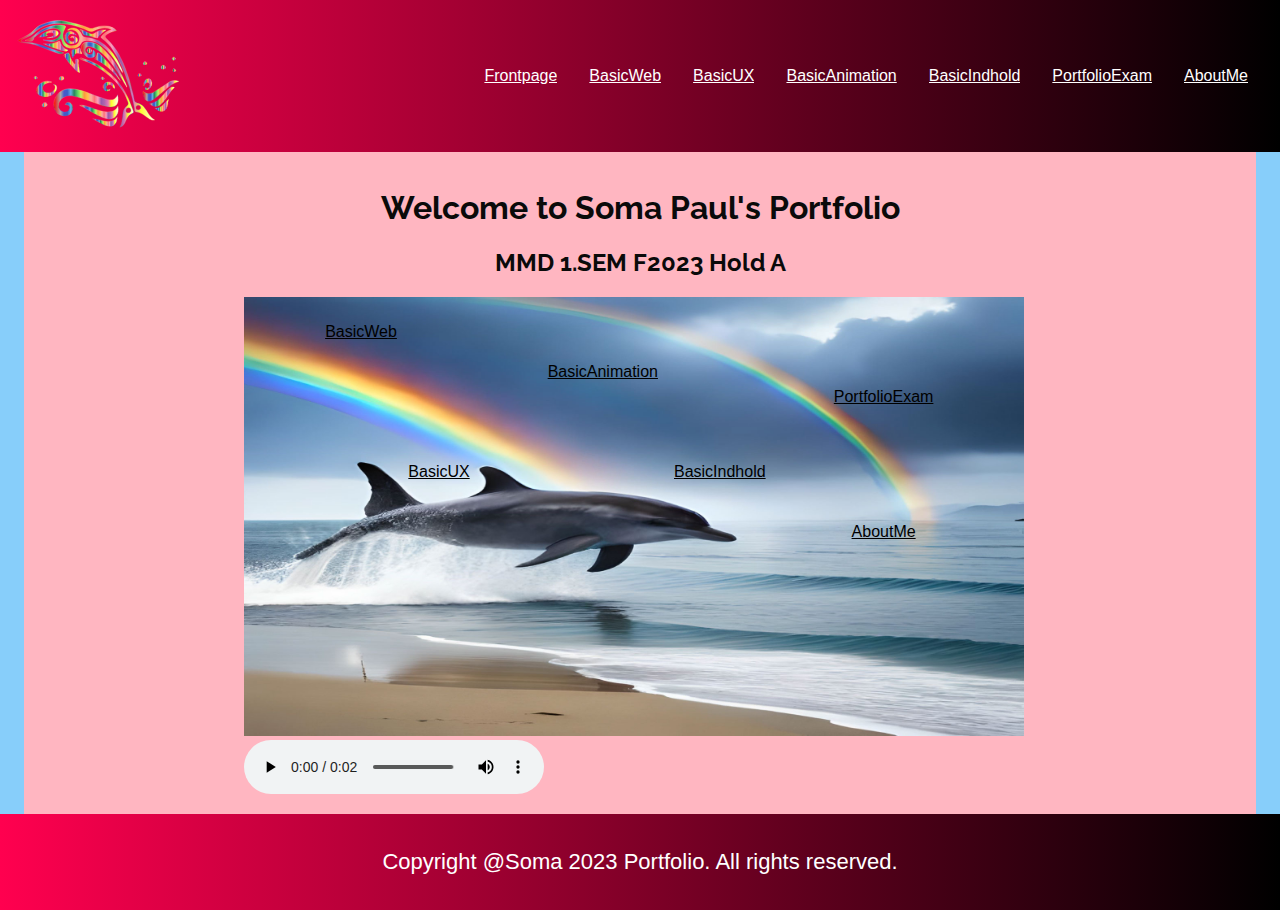
<file: index.html>
<!DOCTYPE html>
<html lang="en">
<head>
  <meta charset="UTF-8">
  <meta http-equiv="X-UA-Compatible" content="IE=edge">
  <meta name="viewport" content="width=device-width, initial-scale=1.0">
  <title>My Portfolio</title>
  <link rel="stylesheet" href="style.css">

</head>
<body>
  <header class="top-nav">

    <div class="logo">
      <a href="index.html"> <img src="images/pixelied-dolphin.svg" alt="Logo"></a>
    </div>
    <input id="menu-toggle" type="checkbox">
    <label class="menu-button-container" for="menu-toggle">
      <span class="menu-button"></span>
    </label>
    <ul class="menu">
      <li><a href="index.html">Frontpage</a></li>
      <li><a href="basicweb.html">BasicWeb</a></li>
      <li><a href="basicux.html">BasicUX</a></li>
      <li><a href="basicanimation.html">BasicAnimation</a></li>
      <li><a href="basicindhold.html">BasicIndhold</a></li>
      <li><a href="portfolioexam.html">PortfolioExam</a></li>
      <li><a href="aboutme.html">AboutMe</a></li>
    </ul>
  </header>
  
  <main>
    <h1>Welcome to Soma Paul's Portfolio</h1>
    <h2>MMD 1.SEM F2023 Hold A</h2>
    <div id="port_menu">
    
      <div id="portfolio_bg">
          <img src="images/bacground.jpg" alt="bg">
          <div class="links">
              <div class="punkt1">
                  <a class="link" href="basicweb.html"> BasicWeb
                      <span><img src="images/pixelied-dolphin.svg" alt="link"></span>
                  </a>
              </div>
              <div class="punkt2">
                  <a class="link" href="basicux.html">BasicUX 
                      <span><img src="images/pixelied-dolphin.svg" alt="link"></span>
                  </a>
              </div>
              <div class="punkt3">
                  <a class="link" href="basicanimation.html"> BasicAnimation
                      <span><img src="images/pixelied-dolphin.svg" alt="link"></span>
                  </a>
              </div>
              <div class="punkt4">
                  <a class="link" href="basicindhold.html"> BasicIndhold
                      <span><img src="images/pixelied-dolphin.svg" alt="link"></span>
                  </a>
              </div>
              <div class="punkt5">
                  <a class="link" href="portfolioexam.html"> PortfolioExam
                      <span><img src="images/pixelied-dolphin.svg" alt="link"></span>
                  </a>
              </div>
              <div class="punkt6">
                <a class="link" href="aboutme.html"> AboutMe
                    <span><img src="images/pixelied-dolphin.svg" alt="link"></span>
                </a>
            </div>
            
          </div>
          <audio controls autoplay loop>
            <source src="sound/dolphin_sound.mp3" type="audio/mpeg">
          </audio>
      </div>
    </div>
   
  
    </main>
    
      <footer>
        <p>Copyright @Soma 2023 Portfolio. All rights reserved.</p>
      </footer>
      <script src="script.js"></script>

    
      

</body>

</html>
</file>
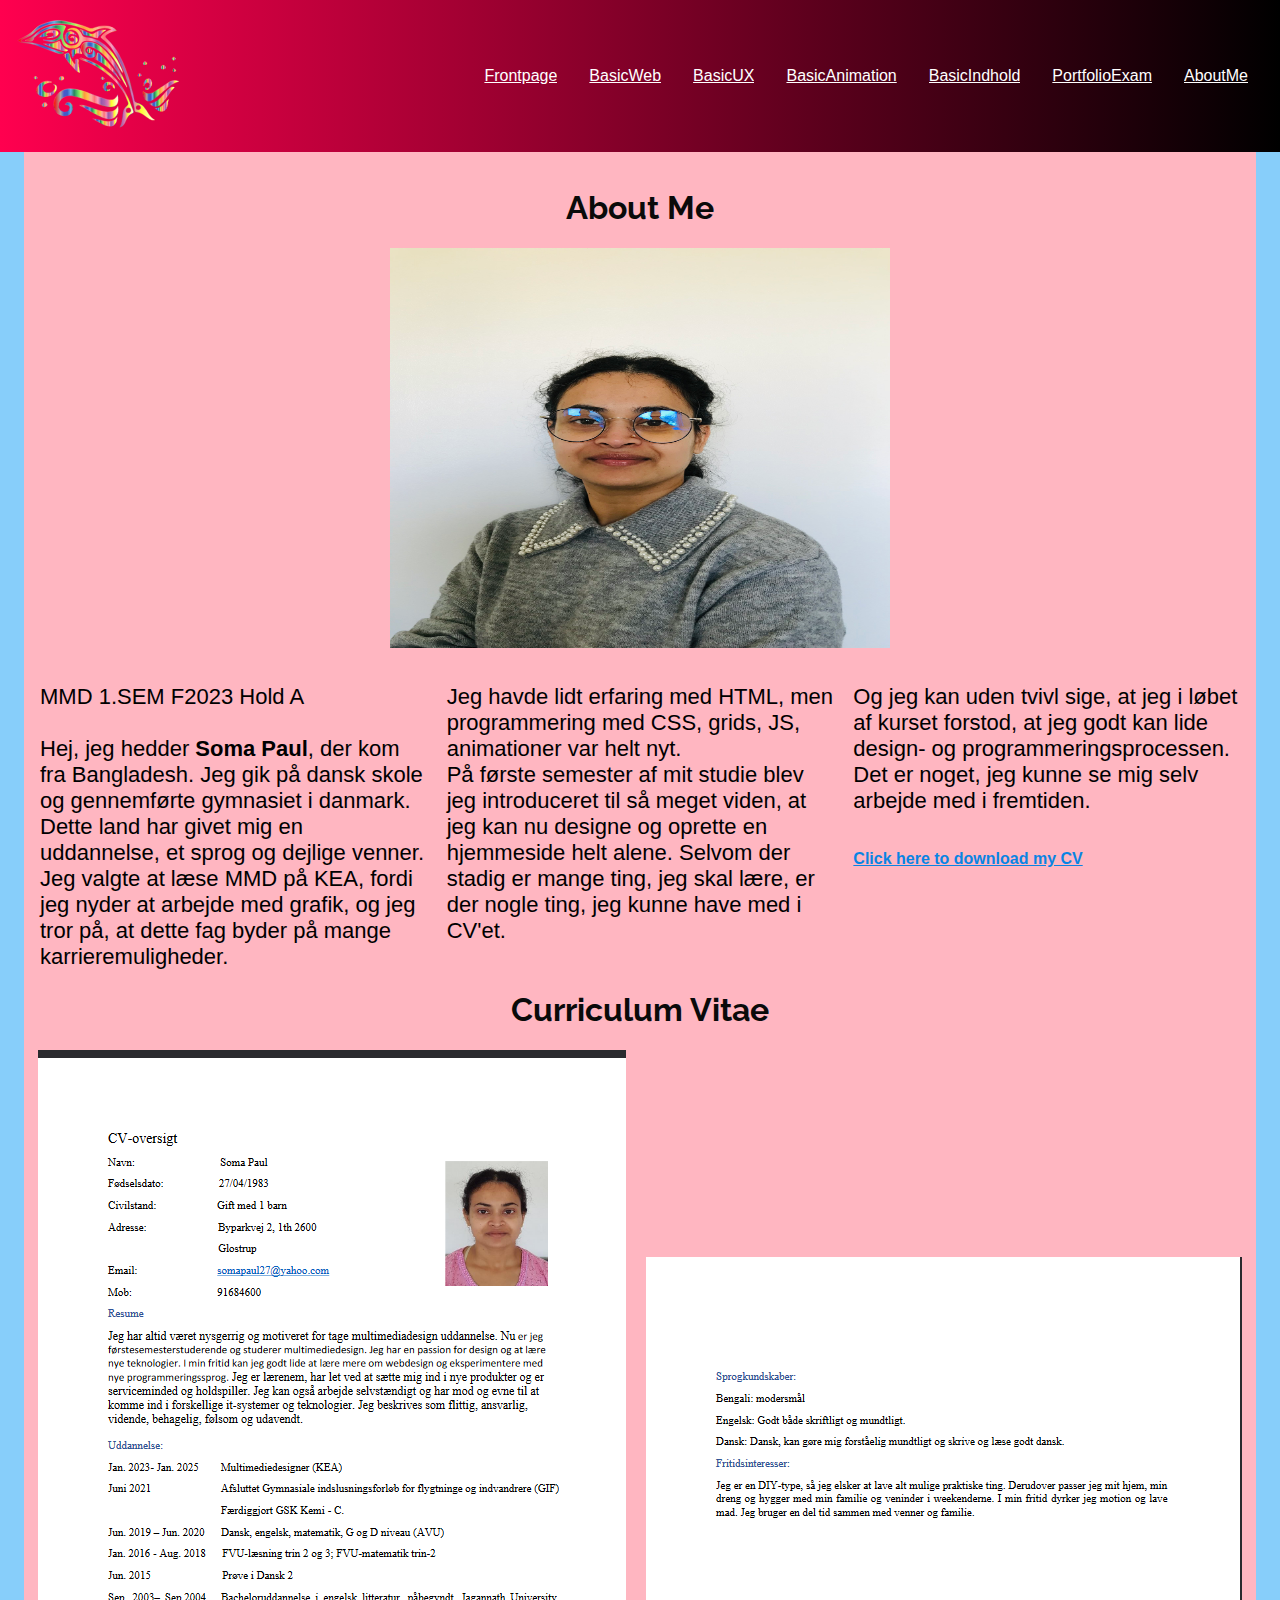
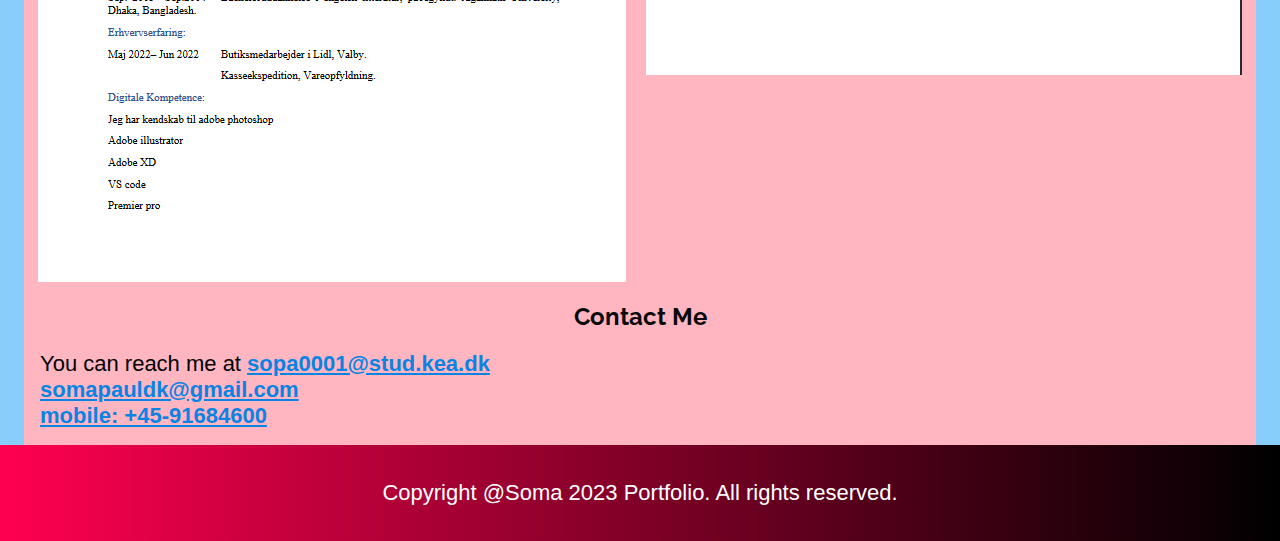
<file: aboutme.html>
<!DOCTYPE html>
<html lang="da">
<head>
  <meta charset="UTF-8">
  <meta http-equiv="X-UA-Compatible" content="IE=edge">
  <meta name="viewport" content="width=device-width, initial-scale=1.0">
  <title>My Portfolio</title>
  <link rel="stylesheet" href="style.css">
  
</head>
<body>
  <header class="top-nav">

    <div class="logo">
      <a href="index.html"> <img src="images/pixelied-dolphin.svg" alt="Logo"></a>
    </div>
    <input id="menu-toggle" type="checkbox">
    <label class="menu-button-container" for="menu-toggle">
      <span class="menu-button"></span>
    </label>
    <ul class="menu">
      <li><a href="index.html">Frontpage</a></li>
      <li><a href="basicWeb.html">BasicWeb</a></li>
      <li><a href="basicux.html">BasicUX</a></li>
      <li><a href="basicanimation.html">BasicAnimation</a></li>
      <li><a href="basicindhold.html">BasicIndhold</a></li>
      <li><a href="portfolioexam.html">PortfolioExam</a></li>
      <li><a href="aboutme.html">AboutMe</a></li>
    </ul>
  </header>
  <main>
    <h1>About Me</h1>
    <div class="grid_1">
      <img src="image_50363905.JPG" alt="me" width="500" height="400">
  </div>
      <br>
  <br>
  <div class="three-column-container">
    <div class="column">
   <p>MMD 1.SEM F2023 Hold A<br><br>
Hej, jeg hedder <strong><strong>Soma Paul</strong></strong>, der kom fra Bangladesh. Jeg gik på dansk skole og gennemførte gymnasiet i danmark. Dette land har givet mig en uddannelse, et sprog og dejlige venner.<br>
Jeg valgte at læse MMD på KEA, fordi jeg nyder at arbejde med grafik, og jeg tror på, at dette fag byder på mange karrieremuligheder.
         </p>
    </div>
    <div class="column">
      <p>Jeg havde lidt erfaring med HTML, men programmering med CSS, grids, JS, animationer var helt nyt.<br>
På første semester af mit studie blev jeg introduceret til så meget viden, at jeg  kan nu designe og oprette en hjemmeside helt alene. Selvom der stadig er mange ting, jeg skal lære, er der nogle ting, jeg kunne have med i CV'et.</p>
    </div>
    <div class="column">
      <p>
Og jeg kan uden tvivl sige, at jeg i løbet af kurset forstod, at jeg godt kan lide design- og programmeringsprocessen. Det er noget, jeg kunne se mig selv arbejde med i fremtiden.</p><br>
<br>
<a href="designercv.pdf" target="_blank" download="CV.pdf"><strong>Click here to download my CV</strong></a>
 </div>
  </div>

    

    <h1>Curriculum Vitae</h1>
    
  
    <div class="image-row">
      <img src="images/cv1.png" alt="cv1">
      <img src="images/cv2.png" alt="cv2">
    </div>
  
    

  <section id="contact">
    <h2>Contact Me</h2>
    <p>You can reach me at <a href="mailto:sopa0001@stud.kea.dk"><strong>sopa0001@stud.kea.dk</strong><br>
    <strong>somapauldk@gmail.com</strong><br>
  <strong>mobile: +45-91684600</strong></a></p>
  </section>
  </main>

  
  <footer>
    <p>Copyright @Soma 2023 Portfolio. All rights reserved.</p>
  </footer>
  <script src="script.js"></script>
</body>
</html>
</file>
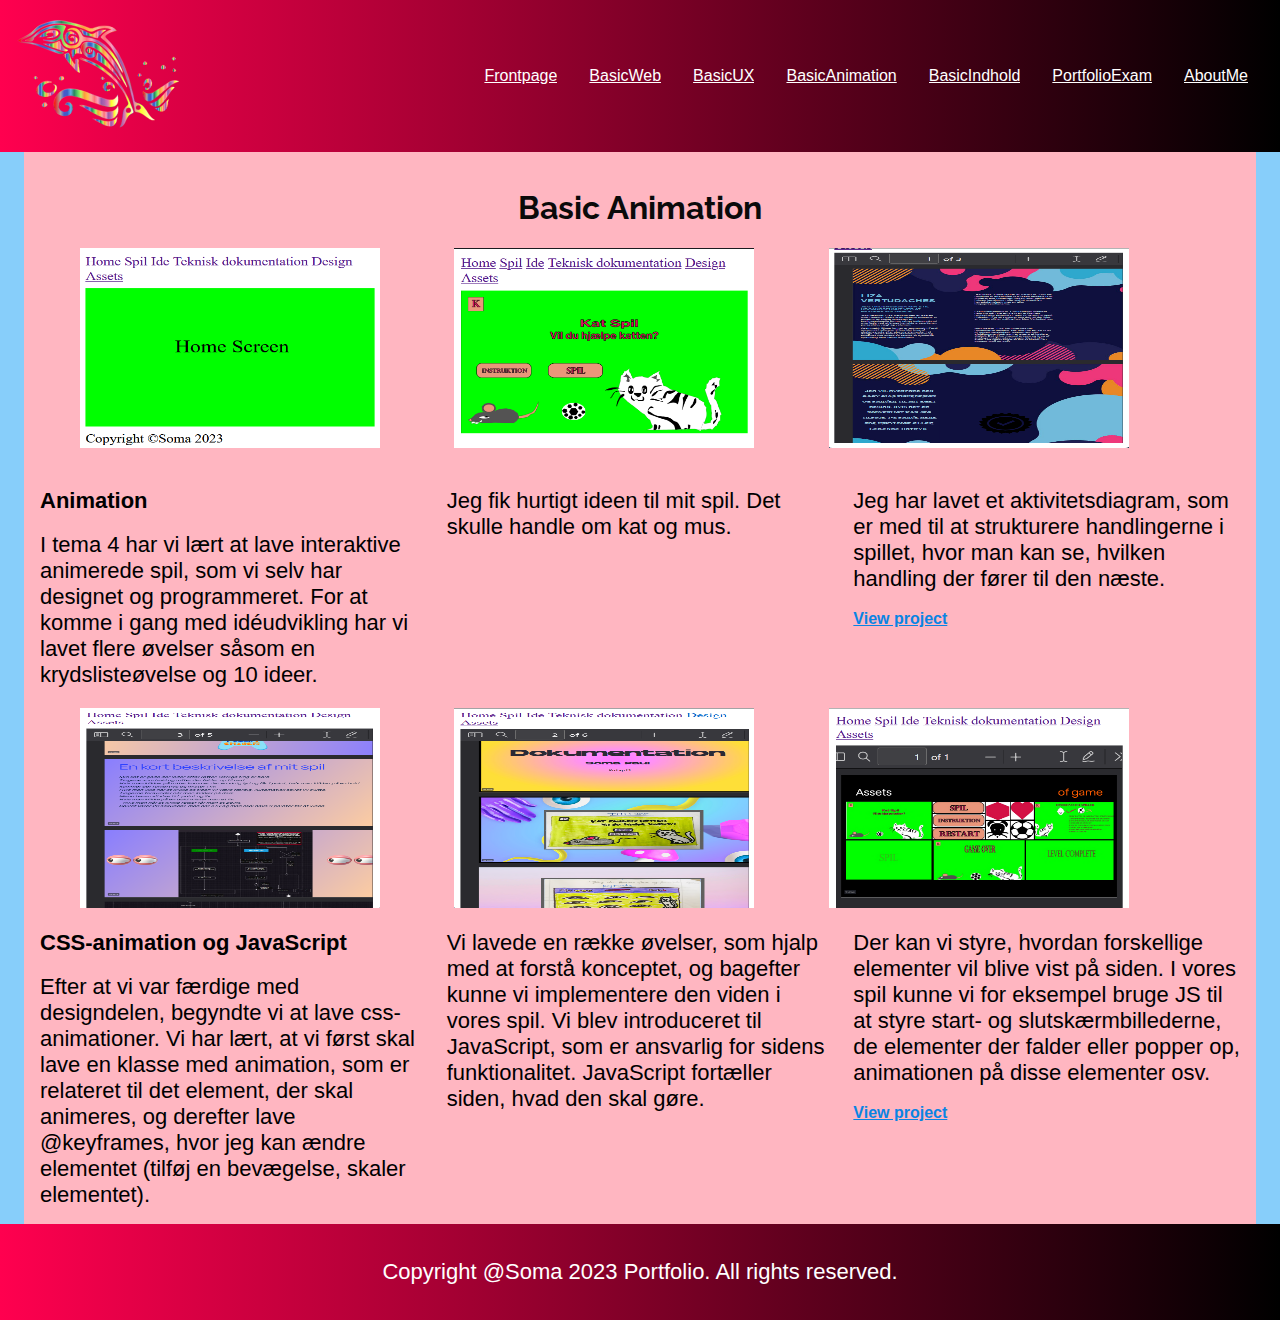
<file: basicanimation.html>
<!DOCTYPE html>
<html lang="da">
<head>
  <meta charset="UTF-8">
  <meta http-equiv="X-UA-Compatible" content="IE=edge">
  <meta name="viewport" content="width=device-width, initial-scale=1.0">
  <title>My Portfolio</title>
  <link rel="stylesheet" href="style.css">

</head>
<body>
  <header class="top-nav">

    <div class="logo">
      <a href="index.html"> <img src="images/pixelied-dolphin.svg" alt="Logo"></a>
    </div>
    <input id="menu-toggle" type="checkbox">
    <label class="menu-button-container" for="menu-toggle">
      <span class="menu-button"></span>
    </label>
    <ul class="menu">
      <li><a href="index.html">Frontpage</a></li>
      <li><a href="basicweb.html">BasicWeb</a></li>
      <li><a href="basicux.html">BasicUX</a></li>
      <li><a href="basicanimation.html">BasicAnimation</a></li>
      <li><a href="basicindhold.html">BasicIndhold</a></li>
      <li><a href="portfolioexam.html">PortfolioExam</a></li>
      <li><a href="aboutme.html">AboutMe</a></li>
    </ul>
  </header>
  <main>
    <h1>Basic Animation</h1>
   <div class="grid_1-1-1">
               <div>
              <img src="images/anim1.png" alt="animation" width="300" height="200">
               </div>
               <div>
              <img src="images/anim2.png" alt="animation" width="300" height="200">
               </div>
               <div>
                <img src="images/anim3.png" alt="animation" width="300" height="200">
               </div>
           </div><br>
           <br>
           <div class="three-column-container">
            <div class="column">
            <p><strong>Animation</strong></p><br>
            <p>I tema 4 har vi lært at lave interaktive animerede spil, som vi selv har designet og programmeret. For at komme i gang med idéudvikling har vi lavet flere øvelser såsom en krydslisteøvelse og 10 ideer.
                 </p>
            </div>
            <div class="column">
              <p>Jeg fik hurtigt ideen til mit spil. Det skulle handle om kat og mus.</p>
            </div>
            <div class="column">
              <p>Jeg har lavet et aktivitetsdiagram, som er med til at strukturere handlingerne i spillet, hvor man kan se, hvilken handling der fører til den næste.</p><br>
<a href="http://somapaul.dk/T4/website/index.html"><strong>View project</strong></a>
         </div>
          </div>
<div class="grid_1-1-1">
  <div>
<img src="images/anim4.png" alt="animation" width="300" height="200">
  </div>
  <div>
<img src="images/anim5.png" alt="animation" width="300" height="200">
  </div>
  <div>
   <img src="images/anim6.png" alt="animation" width="300" height="200">
  </div>
</div><br>
<div class="three-column-container">
  <div class="column">
  <p><strong>CSS-animation og JavaScript </strong></p><br>
  <p>Efter at vi var færdige med designdelen, begyndte vi at lave css-animationer. Vi har lært, at vi først skal lave en klasse med animation, som er relateret til det element, der skal animeres, og derefter lave @keyframes, hvor jeg kan ændre elementet (tilføj en bevægelse, skaler elementet).
       </p>
  </div>
  <div class="column">
    <p>Vi lavede en række øvelser, som hjalp med at forstå konceptet, og bagefter kunne vi implementere den viden i vores spil. Vi blev introduceret til JavaScript, som er ansvarlig for sidens funktionalitet. JavaScript fortæller siden, hvad den skal gøre.</p>
  </div>
  <div class="column">
    <p>Der kan vi styre, hvordan forskellige elementer vil blive vist på siden. I vores spil kunne vi for eksempel bruge JS til at styre start- og slutskærmbillederne, de elementer der falder eller popper op, animationen på disse elementer osv.</p><br>
<a href="http://somapaul.dk/T4/website/index.html"><strong>View project</strong></a>
</div>
</div>
          
      
    
  </main>
  
    

      <footer>
        <p>Copyright @Soma 2023 Portfolio. All rights reserved.</p>
      </footer>
  

  
  
  <script src="script.js"></script>

</body>
</html>
</file>
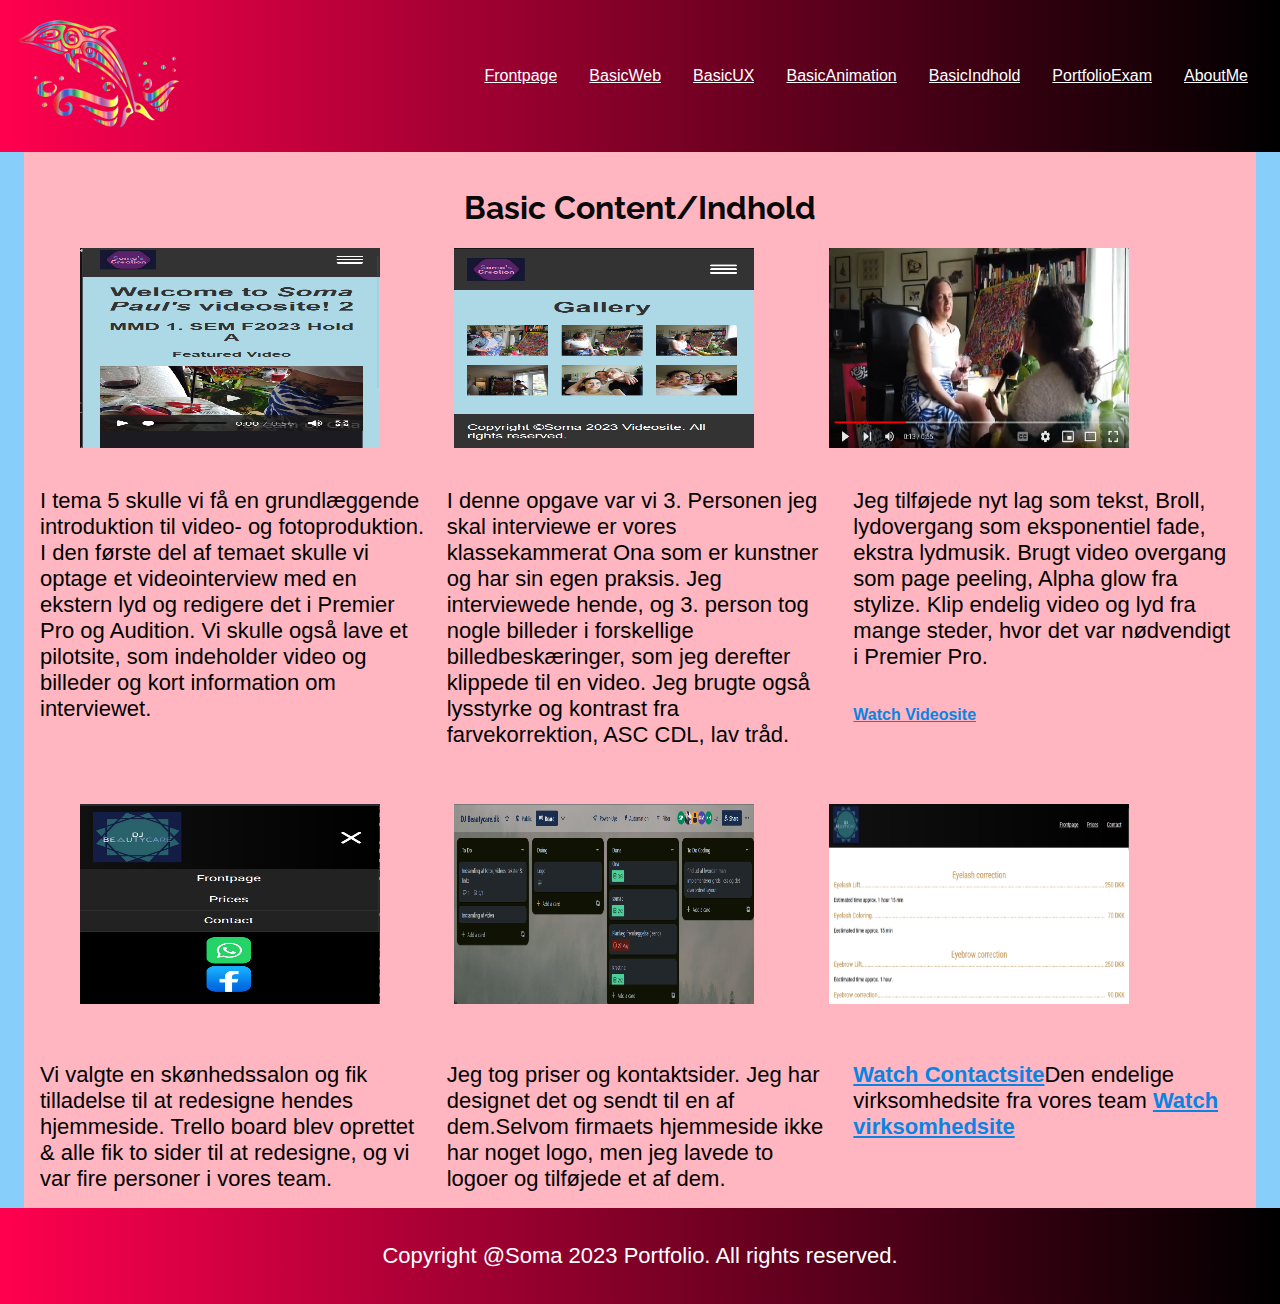
<file: basicindhold.html>
<!DOCTYPE html>
<html lang="da">
<head>
  <meta charset="UTF-8">
  <meta http-equiv="X-UA-Compatible" content="IE=edge">
  <meta name="viewport" content="width=device-width, initial-scale=1.0">
  <title>My Portfolio</title>
  <link rel="stylesheet" href="style.css">

</head>
<body>
  <header class="top-nav">

    <div class="logo">
      <a href="index.html"> <img src="images/pixelied-dolphin.svg" alt="Logo"></a>
    </div>
    <input id="menu-toggle" type="checkbox">
    <label class="menu-button-container" for="menu-toggle">
      <span class="menu-button"></span>
    </label>
    <ul class="menu">
      <li><a href="index.html">Frontpage</a></li>
      <li><a href="basicweb.html">BasicWeb</a></li>
      <li><a href="basicux.html">BasicUX</a></li>
      <li><a href="basicanimation.html">BasicAnimation</a></li>
      <li><a href="basicindhold.html">BasicIndhold</a></li>
      <li><a href="portfolioexam.html">PortfolioExam</a></li>
      <li><a href="aboutme.html">AboutMe</a></li>
    </ul>
  </header>
  <main>
    <h1>Basic Content/Indhold</h1>
<div class="grid_1-1-1">
             <div>
             <img src="images/videosite1.png" alt="video" width="300" height="200">
             </div>
             <div>
             <img src="images/videosite.png" alt="video" width="300" height="200">
             </div>
             <div><img src="images/youtube.png" alt="youtube" width="300" height="200"></div>
              </div><br>
              <br>
              <div class="three-column-container">
                <div class="column">
               <p>I tema 5 skulle vi få en grundlæggende introduktion til video- og fotoproduktion. I den første del af temaet skulle vi optage et videointerview med en ekstern lyd og redigere det i Premier Pro og Audition. Vi skulle også lave et pilotsite, som indeholder video og billeder og kort information om interviewet.
                     </p>
                </div>
                <div class="column">
                  <p>I denne opgave var vi 3. Personen jeg skal interviewe er vores klassekammerat Ona som er kunstner og har sin egen praksis. Jeg interviewede hende, og 3. person tog nogle billeder i forskellige billedbeskæringer, som jeg derefter klippede til en video. Jeg brugte også lysstyrke og kontrast fra farvekorrektion, ASC CDL, lav tråd.</p>
                </div>
                <div class="column">
                  <p>Jeg tilføjede nyt lag som tekst, Broll, lydovergang som eksponentiel fade, ekstra lydmusik. Brugt video overgang som page peeling, Alpha glow fra stylize. Klip endelig video og lyd fra mange steder, hvor det var nødvendigt i Premier Pro.</p><br>
<br>
<a href="http://somapaul.dk/videosite/"><strong>Watch Videosite</strong></a><br>

             </div>
              </div><br>
        <br>
        <div class="grid_1-1-1">
          <div>
        <img src="images/djhome.png" alt="djhome" width="300" height="200">
          </div>
          <div>
          <img src="images/trello.png" alt="home" width="300" height="200">
          </div>
          <div>
         <img src="images/prices.png" alt="home" width="300" height="200">
          </div>
      </div><br>
      
      <br>
      <br>
      <div class="three-column-container">
        <div class="column">
       <p>Vi valgte en skønhedssalon og fik tilladelse til at redesigne hendes hjemmeside. Trello board blev oprettet
& alle fik to sider til at redesigne, og vi var fire personer i vores team.
             </p>
        </div>
        <div class="column">
          <p>Jeg tog priser og kontaktsider. Jeg har designet det og sendt til en af dem.Selvom firmaets hjemmeside ikke har noget logo, men jeg lavede to logoer og tilføjede et af dem.</p>
        </div>
        <div class="column">
          <p>
<a href="http://somapaul.dk/T6/index.html"><strong>Watch Contactsite</strong></a>Den endelige virksomhedsite fra vores team
      <a href="https://ivanpopovkea.dk/dj_beauty/index.html"><strong>Watch virksomhedsite</strong></a></p>
     </div>
      </div>

    
    
  </main>
  
    

      <footer>
        <p>Copyright @Soma 2023 Portfolio. All rights reserved.</p>
      </footer>
  

  
  
  <script src="script.js"></script>

</body>
</html>
</file>
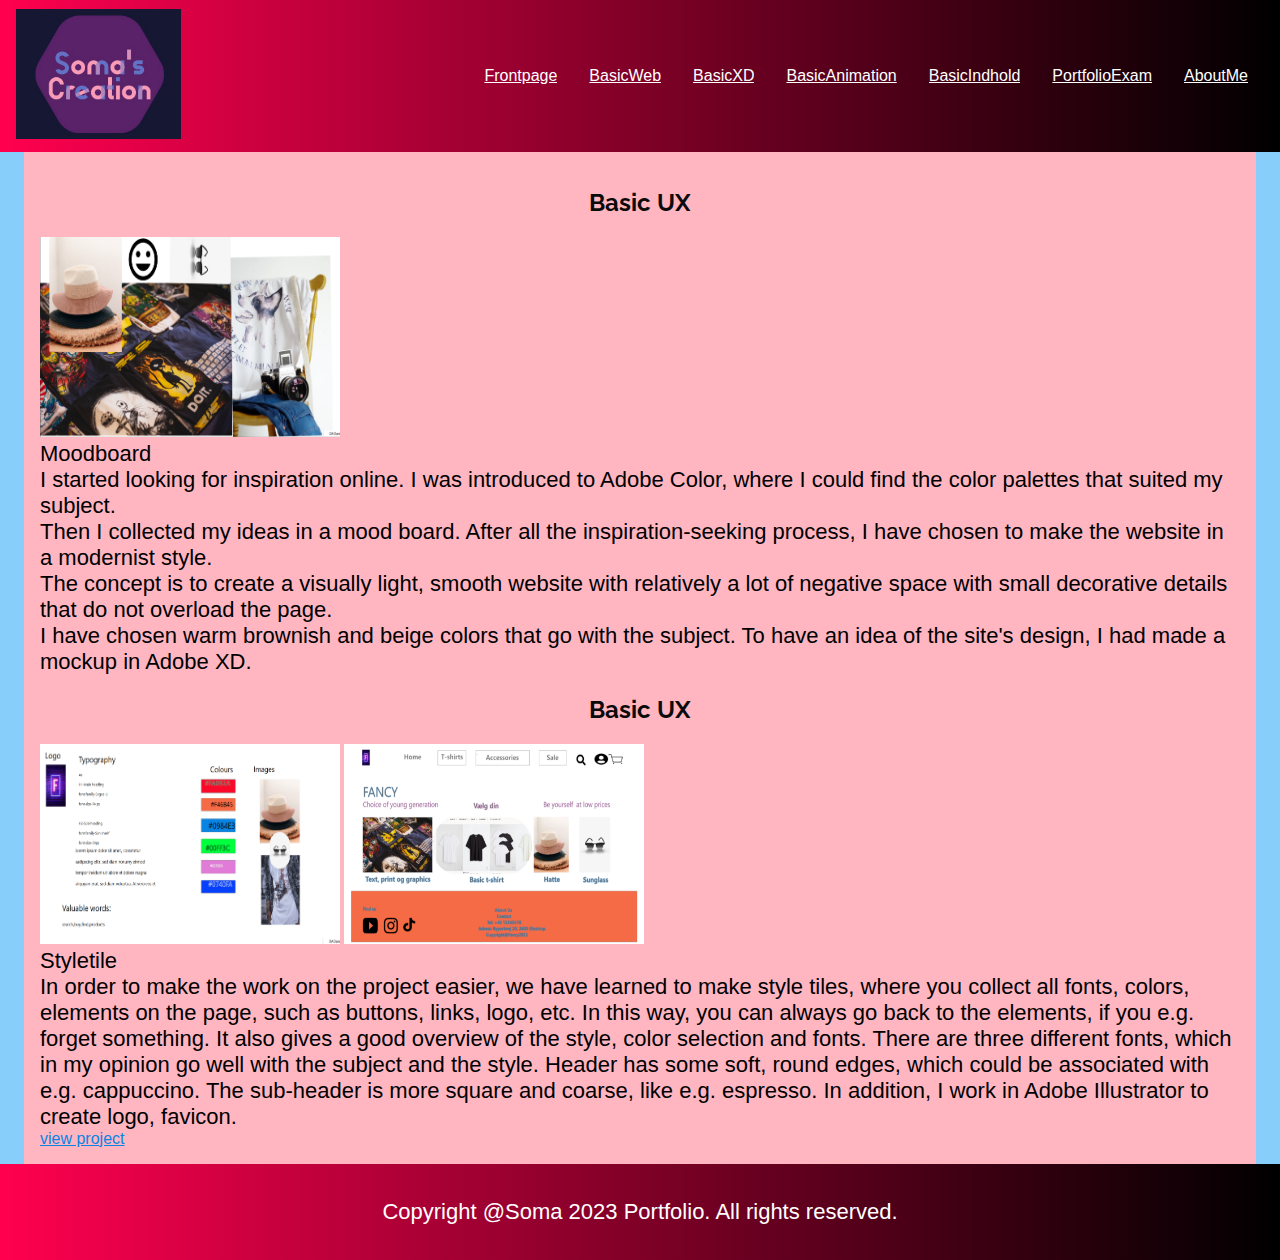
<file: basicxd.html>
<!DOCTYPE html>
<html lang="en">
<head>
  <meta charset="UTF-8">
  <meta http-equiv="X-UA-Compatible" content="IE=edge">
  <meta name="viewport" content="width=device-width, initial-scale=1.0">
  <title>My Portfolio</title>
  <link rel="stylesheet" href="style.css">
  
</head>
<body>
  <header class="top-nav">

    <div class="logo">
      <a href="index.html"> <img src="images/logo.jpg" alt="Logo"></a>
    </div>
    <input id="menu-toggle" type="checkbox">
    <label class="menu-button-container" for="menu-toggle">
      <span class="menu-button"></span>
    </label>
    <ul class="menu">
      <li><a href="index.html">Frontpage</a></li>
      <li><a href="BasicWeb.html">BasicWeb</a></li>
      <li><a href="BasicXD.html">BasicXD</a></li>
      <li><a href="BasicAnimation.html">BasicAnimation</a></li>
      <li><a href="BasicIndhold.html">BasicIndhold</a></li>
      <li><a href="PortfolioExam.html">PortfolioExam</a></li>
      <li><a href="AboutMe.html">AboutMe</a></li>
    </ul>
  </header>
  <main>
    <section id="Moodboard">
      <h2>Basic UX</h2>
      <img src="images/moodboard.png" alt="moodboard" width="300" height="200">
      <p>Moodboard <br>
  
          I started looking for inspiration online. I was introduced to Adobe Color, where I could find the color palettes that suited my subject.<br> Then I collected my ideas in a mood board. After all the inspiration-seeking process, I have chosen to make the website in a modernist style.<br> The concept is to create a visually light, smooth website with relatively a lot of negative space with small decorative details that do not overload the page.<br> I have chosen warm brownish and beige colors that go with the subject. To have an idea of the site's design, I had made a mockup in Adobe XD.</p>
        
    </section> 
    <section id="Styletile">
      <h2>Basic UX</h2>
      <img src="images/Styletile.png" alt="Styletile" width="300" height="200">
      <img src="images/XD.png" alt="XD" width="300" height="200">
      <p>Styletile <br>
  
          In order to make the work on the project easier, we have learned to make style tiles, where you collect all fonts, colors, elements on the page, such as buttons, links, logo, etc. In this way, you can always go back to the elements, if you e.g. forget something. It also gives a good overview of the style, color selection and fonts. There are three different fonts, which in my opinion go well with the subject and the style. Header has some soft, round edges, which could be associated with e.g. cappuccino. The sub-header is more square and coarse, like e.g. espresso. In addition, I work in Adobe Illustrator to create logo, favicon.</p>
          <a href="https://xd.adobe.com/view/aeac2681-5d19-49c0-9449-9fba2ea6f593-fbff/screen/171c8ba8-81e6-41c8-bd9b-bf906ddb16d1/">view project</a>
        
    </section> 

   
  

</main>
<footer>
    <p>Copyright @Soma 2023 Portfolio. All rights reserved.</p>
  </footer>
  <script src="script.js"></script>

</body>
</html>
</file>
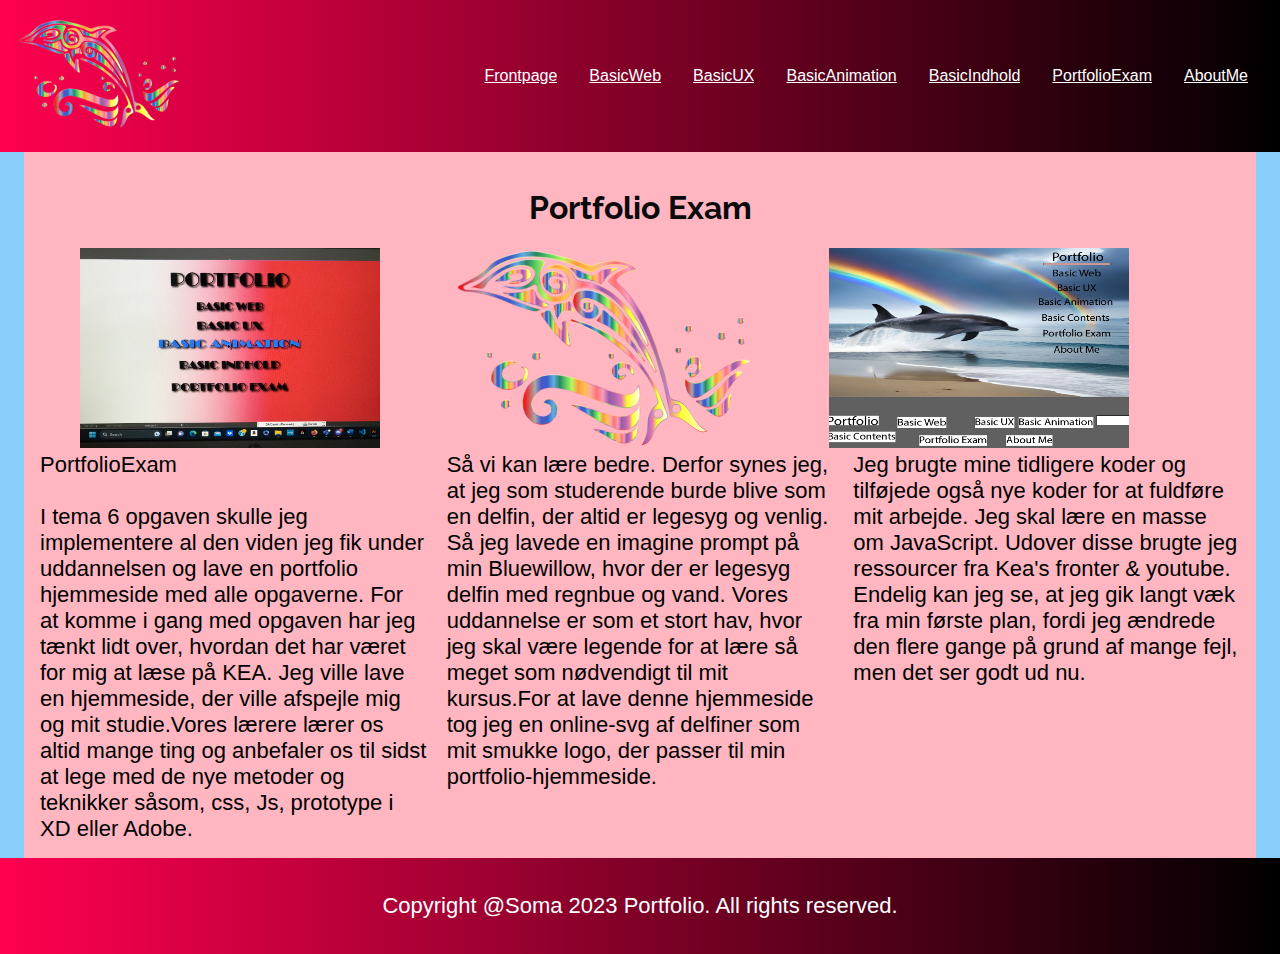
<file: portfolioexam.html>
<!DOCTYPE html>
<html lang="da">
<head>
  <meta charset="UTF-8">
  <meta http-equiv="X-UA-Compatible" content="IE=edge">
  <meta name="viewport" content="width=device-width, initial-scale=1.0">
  <title>My Portfolio</title>
  <link rel="stylesheet" href="style.css">

</head>
<body>
  <header class="top-nav">

    <div class="logo">
      <a href="index.html"> <img src="images/pixelied-dolphin.svg" alt="Logo"></a>
    </div>
    <input id="menu-toggle" type="checkbox">
    <label class="menu-button-container" for="menu-toggle">
      <span class="menu-button"></span>
    </label>
    <ul class="menu">
      <li><a href="index.html">Frontpage</a></li>
      <li><a href="basicweb.html">BasicWeb</a></li>
      <li><a href="basicux.html">BasicUX</a></li>
      <li><a href="basicanimation.html">BasicAnimation</a></li>
      <li><a href="basicindhold.html">BasicIndhold</a></li>
      <li><a href="portfolioexam.html">PortfolioExam</a></li>
      <li><a href="aboutme.html">AboutMe</a></li>
    </ul>
  </header>
  <main>
    <h1>Portfolio Exam</h1>
    <div class="grid_1-1-1">
               <div>
              <img src="images/pic2.jpg" alt="djhome" width="300" height="200">
               </div>
               <div>
                <img src="images/pixelied-dolphin.svg" alt="home" width="300" height="200">
               </div>
               <div>
                <img src="images/pic3.png" alt="home" width="300" height="200">
               </div>
           </div>
           
           <div class="three-column-container">
            <div class="column">
           <p>PortfolioExam <br>
     <br>
     I tema 6 opgaven skulle jeg implementere al den viden jeg fik under uddannelsen og lave en portfolio hjemmeside med alle opgaverne. For at komme i gang med opgaven har jeg tænkt lidt over, hvordan det har været for mig at læse på KEA. Jeg ville lave en hjemmeside, der ville afspejle mig og mit studie.Vores lærere lærer os altid mange ting og anbefaler os til sidst at lege med de nye metoder og teknikker såsom, css, Js, prototype i XD eller Adobe.
                 </p>
            </div>
            <div class="column">
              <p>Så vi kan lære bedre. Derfor synes jeg, at jeg som studerende burde blive som en delfin, der altid er legesyg og venlig. Så jeg lavede en imagine prompt på min Bluewillow, hvor der er legesyg delfin med regnbue og vand. Vores uddannelse er som et stort hav, hvor jeg skal være legende for at lære så meget som nødvendigt til mit kursus.For at lave denne hjemmeside tog jeg en online-svg af delfiner som mit smukke logo, der passer til min portfolio-hjemmeside.</p>
            </div>
            <div class="column">
              <p>
Jeg brugte mine tidligere koder og tilføjede også nye koder for at fuldføre mit arbejde. Jeg skal lære en masse om JavaScript. Udover disse brugte jeg ressourcer fra Kea's fronter & youtube. Endelig kan jeg se, at jeg gik langt væk fra min første plan, fordi jeg ændrede den flere gange på grund af mange fejl, men det ser godt ud nu.</p><br>
      <br>
         </div>
          </div>
      
    
  </main>
  
    

      <footer>
        <p>Copyright @Soma 2023 Portfolio. All rights reserved.</p>
      </footer>
  

  
  
  <script src="script.js"></script>

</body>
</html>
</file>
<file: style.css>
@import url(https://fonts.googleapis.com/css?family=Raleway);
/* h2 {
  vertical-align: center;
  text-align: center;
} */

body {
  margin: 0;
  min-height: 100vh;
  font-family: "Poppins", sans-serif;
  background-color: lightskyblue;
}
main {
  padding: 1em;
  margin-left: auto;
  margin-right: auto;
  overflow: hidden;
  background-color: lightpink;
  max-width: 1200px;
}

/* main {
  padding: 1em;
  margin-left: 130px;
  margin-right: 130px;
  overflow: hidden;
} */


    

.top-nav {
  display: flex;
  flex-direction: row;
  align-items: center;
  justify-content: space-between;
  background: linear-gradient(to left, #000000, #ff004f);
  /* W3C, IE 10+/ Edge, Firefox 16+, Chrome 26+, Opera 12+, Safari 7+ */
  color: #FFF;
  height: 120px;
  padding: 1em;
}
.logo {
  width: 165px;
}
li a{
  color: white;
}
a {
  color: #0984e3;
}

.menu {
  display: flex;
  flex-direction: row;
  list-style-type: none;
  margin: 0;
  padding: 0;
}

.menu > li {
  margin: 0 1rem;
  overflow: hidden;
  color: white;
}

.menu-button-container {
  display: none;
  height: 100%;
  width: 30px;
  cursor: pointer;
  flex-direction: column;
  justify-content: center;
  align-items: center;
  color: white;

}

#menu-toggle {
  display: none;
}

.menu-button,
.menu-button::before,
.menu-button::after {
  display: block;
  background-color: #fff;
  position: absolute;
  height: 4px;
  width: 30px;
  transition: transform 400ms cubic-bezier(0.23, 1, 0.32, 1);
  border-radius: 2px;
}

.menu-button::before {
  content: '';
  margin-top: -8px;
}

.menu-button::after {
  content: '';
  margin-top: 8px;
}


  





    nav ul {
      list-style-type: none;
      margin: 0;
      padding: 0;
    }

    nav ul li {
      display: inline;
    }

    nav ul li a {
      color: #fff;
      text-decoration: none;
      padding: 10px;
    }

    
    
    h1 {
      font-family: "Raleway", sans-serif;
      font-size: 32px;
      color: #0a0a0a;
      padding-left: 40px;
      padding-right: 40px;
      text-align: center;
    }
    h2 {
      font-family: "Raleway", sans-serif;
      font-size: 24px;
      color: #0a0a0a;
      padding-left: 40px;
      padding-right: 40px;
      text-align: center;
    }


    
    .grid_1-1-1 {
      display: grid;
      grid-template-columns: 1fr 1fr 1fr;
      gap: 3px;
      margin-top: 20px;
      margin-left: 40px;
      margin-right: 40px;
      
    }
    .grid_1 {
      display: grid;
      grid-template-columns: 1fr;
      gap: 3px;
      margin-top: 20px;
      margin-left: 40px;
      margin-right: 40px;
     
    }
    
    
    
    p {
      margin: 0;
      font-family: "Poppins", sans-serif;
      font-size: 22px;
    }
    
    
    img {
      max-width: 100%;
      margin-right: auto;
      margin-left: auto;
      object-fit: fill;
    }

    .three-column-container {
      display: flex;
      justify-content: space-between;
      column-gap: 20px;
    }
    .column {
      flex: 1;
    }

    
    /* Media query for screens with a max width of 768px (typical for mobile devices) */
    @media (max-width: 768px) {
      .three-column-container {
        flex-direction: column;
      }
    }

    
    #portfolio_bg {
      width: 65%;
      height: 60%;
      position: relative;
      top: 10%;
      left: 17%;
      right: 15%;
      bottom: 35%;
      background-size: cover;
      background-position: center;
    }
    .link {
      color: black;
    }
    .link span {
      position: absolute;
      top: -50px;
      left: 5%;
      opacity: 0;
      transition: 0.5s;
    }
  
    .link:hover span {
      opacity: 1;
      top: -110px;
    }
  
    .punkt1 {
      position: absolute;
      top: 7%;
      left: 15%;
      transform: translate(-50%, -50%);
    }
  
    .punkt2 {
      position: absolute;
      top: 35%;
      left: 25%;
      transform: translate(-50%, -50%);
    }
  
    .punkt3 {
      position: absolute;
      top: 15%;
      left: 46%;
      transform: translate(-50%, -50%);
    }
  
    .punkt4 {
      position: absolute;
      top: 35%;
      left: 61%;
      transform: translate(-50%, -50%);
    }
    .punkt5 {
      position: absolute;
      top: 20%;
      left: 82%;
      transform: translate(-50%, -50%);
    }
    .punkt6 {
      position: absolute;
      top: 47%;
      left: 82%;
      transform: translate(-50%, -50%);
    }
    footer {
      background: linear-gradient(to left, #000000, #ff004f);
      color: #fff;
      padding: 35px;
      text-align: center;
    }

    .image-row {
      display: flex;
      justify-content: center;
      align-items: center;
      margin-bottom: 10px;
    }
    
    .image-row img {
      width: 800px;
      height: auto;
      margin: 0 10px;
    }
    
    @media (max-width: 600px) {
      .menu-button-container {
        display: flex;
        
      }
      .menu {
        position: absolute;
        top: 0;
        margin-top: 67px;
        left: 0;
        flex-direction: column;
        width: 100%;
        justify-content: center;
        align-items: center;
        color: white;
    
      }
      #menu-toggle ~ .menu li {
        height: 0;
        margin: 0;
        padding: 0;
        border: 0;
        transition: height 400ms cubic-bezier(0.23, 1, 0.32, 1);
        color: white;
      }
      #menu-toggle:checked ~ .menu li {
        border: 1px solid #333;
        height: 2.5em;
        padding: 0.5em;
        transition: height 400ms cubic-bezier(0.23, 1, 0.32, 1);
        color: white;
    
      }
      .menu > li {
        display: flex;
        justify-content: center;
        margin: 0;
        padding: 0.5em 0;
        width: 100%;
        color: white;
        background-color: #222;
      }
      .menu > li:not(:last-child) {
        border-bottom: 1px solid #444;
      }
      .grid_1-1-1 {
        grid-template-columns: 1fr;}

        .three-column-container {
          display: flex;
          justify-content: space-between;
          column-gap: 20px;
        }
        .column {
          flex: 1;
        }
      


    
    }
</file>
